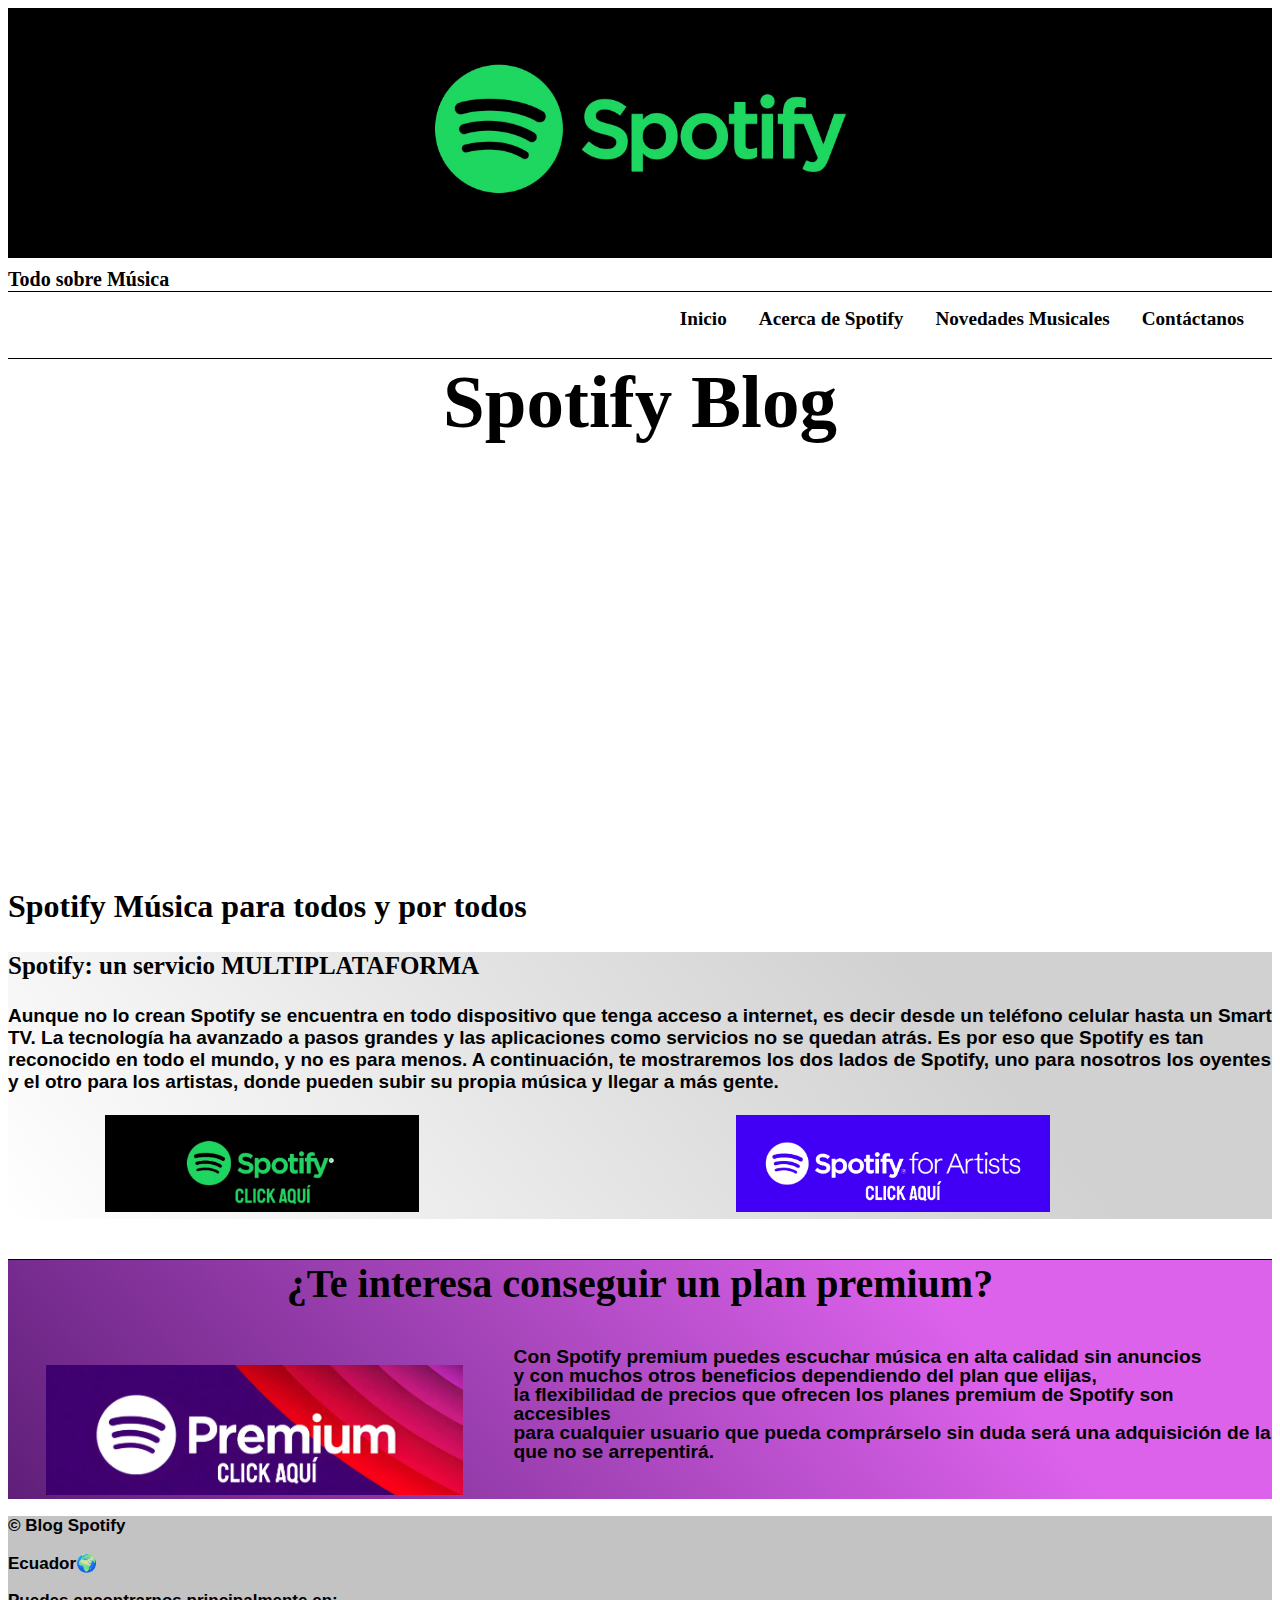
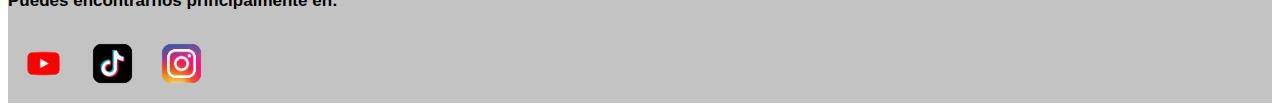
<file: index.html>
<!DOCTYPE html>
<html lang="es">
<head>
    <meta charset="UTF-8">
    <meta name="viewport" content="width=device-width, initial-scale=1.0">
    <link rel="stylesheet" href="css/estlos.css">
    <title>Blog Spotify</title>
</head>
<body>

 <div class="contenedor">

    <header class="cabecera">
        <img src="imagenes/pasted-image-0-4.png" alt="Spotify Logo">
        <br>
        <span class="titulo">Todo sobre Música</span>
        <nav class="menu">
            <ul>
                <li><a href="index.html">Inicio</a></li>
                <li><a href="PagSecundaria/AcercadeSpotify.html" target="_blank">Acerca de Spotify</a></li>
                <li><a href="PagSecundaria/Novedades.html" target="_blank">Novedades Musicales</a></li>
                <li><a href="PagSecundaria/Contacto.html" target="_blank">Contáctanos</a></li>
            </ul>
        </nav>
    </header>

    <main>
        <section class="pre-entrada">
            <h1>Spotify Blog</h1>
            <p class="pre-contenido">
                En este blog se hablará acerca de una de las más grandes plataformas<br>  
                de streaming de música de los últimos años,<br>
                también se hablará de las últimas novedades de la app y muchas cosas más.<br>
                Bienvenidos.
            </p>            
            <img src="./imagenes/historia-de-spotify.jpg" alt="Spotify Streaming">
        </section>

        <article>
            <h2 class="titulocentral">Spotify Música para todos y por todos</h2>
            <section class="contenido">
                <h3>Spotify: un servicio MULTIPLATAFORMA</h3>
                <p>Aunque no lo crean Spotify se encuentra en todo dispositivo que tenga acceso a internet, es decir desde un teléfono celular hasta un Smart TV. La tecnología ha avanzado a pasos grandes y las aplicaciones como servicios no se quedan atrás. Es por eso que Spotify es tan reconocido en todo el mundo, y no es para menos. A continuación, te mostraremos los dos lados de Spotify, uno para nosotros los oyentes y el otro para los artistas, donde pueden subir su propia música y llegar a más gente.</p>
                <table>
                    <tr>
                        <td>
                            <a href="https://www.spotify.com/ec/free/#ref=spotifycom_footer_free" target="_blank">
                                <img src="./imagenes/Spotify-logo.jpg" alt="Spotify oficial">
                            </a>
                        </td>

                        <td>
                            <a href="https://artists.spotify.com/home" target="_blank">
                                <img src="./imagenes/S4ALogo.png" alt="Spotify para Artistas">
                            </a>
                        </td>
                    </tr>
                </table>
            </section>

            <section class="final">
                <h3>¿Te interesa conseguir un plan premium?</h3>
                <p>Con Spotify premium puedes escuchar música en alta calidad sin anuncios<br>
                y con muchos otros beneficios dependiendo del plan que elijas,<br>
                la flexibilidad de precios que ofrecen los planes premium de Spotify son accesibles<br>
                para cualquier usuario que pueda comprárselo sin duda será una adquisición de la que no se arrepentirá.
                </p>
                <a href="https://www.spotify.com/ec/premium/" target="_blank">
                    <img src="./imagenes/premium.png" alt="Spotify Premiun">
                </a>
            </section>
        </article>
    </main>  

    <footer class="piepag">
        <p>&copy; Blog Spotify</p>
        <p>Ecuador🌍</p>
        <p>Puedes encontrarnos principalmente en:</p>
        <table>
            <tr>
                <td>
                    <img src="/imagenes/logo_yt.png" alt="Youtube">
                    <img src="/imagenes/tk_logo.png" alt="TiktoK">
                    <img src="/imagenes/ig_logo.png" alt="Instagram">
                </td>
            </tr>
        </table>
    </footer>
 </div>
    
</body>
</html>
</file>
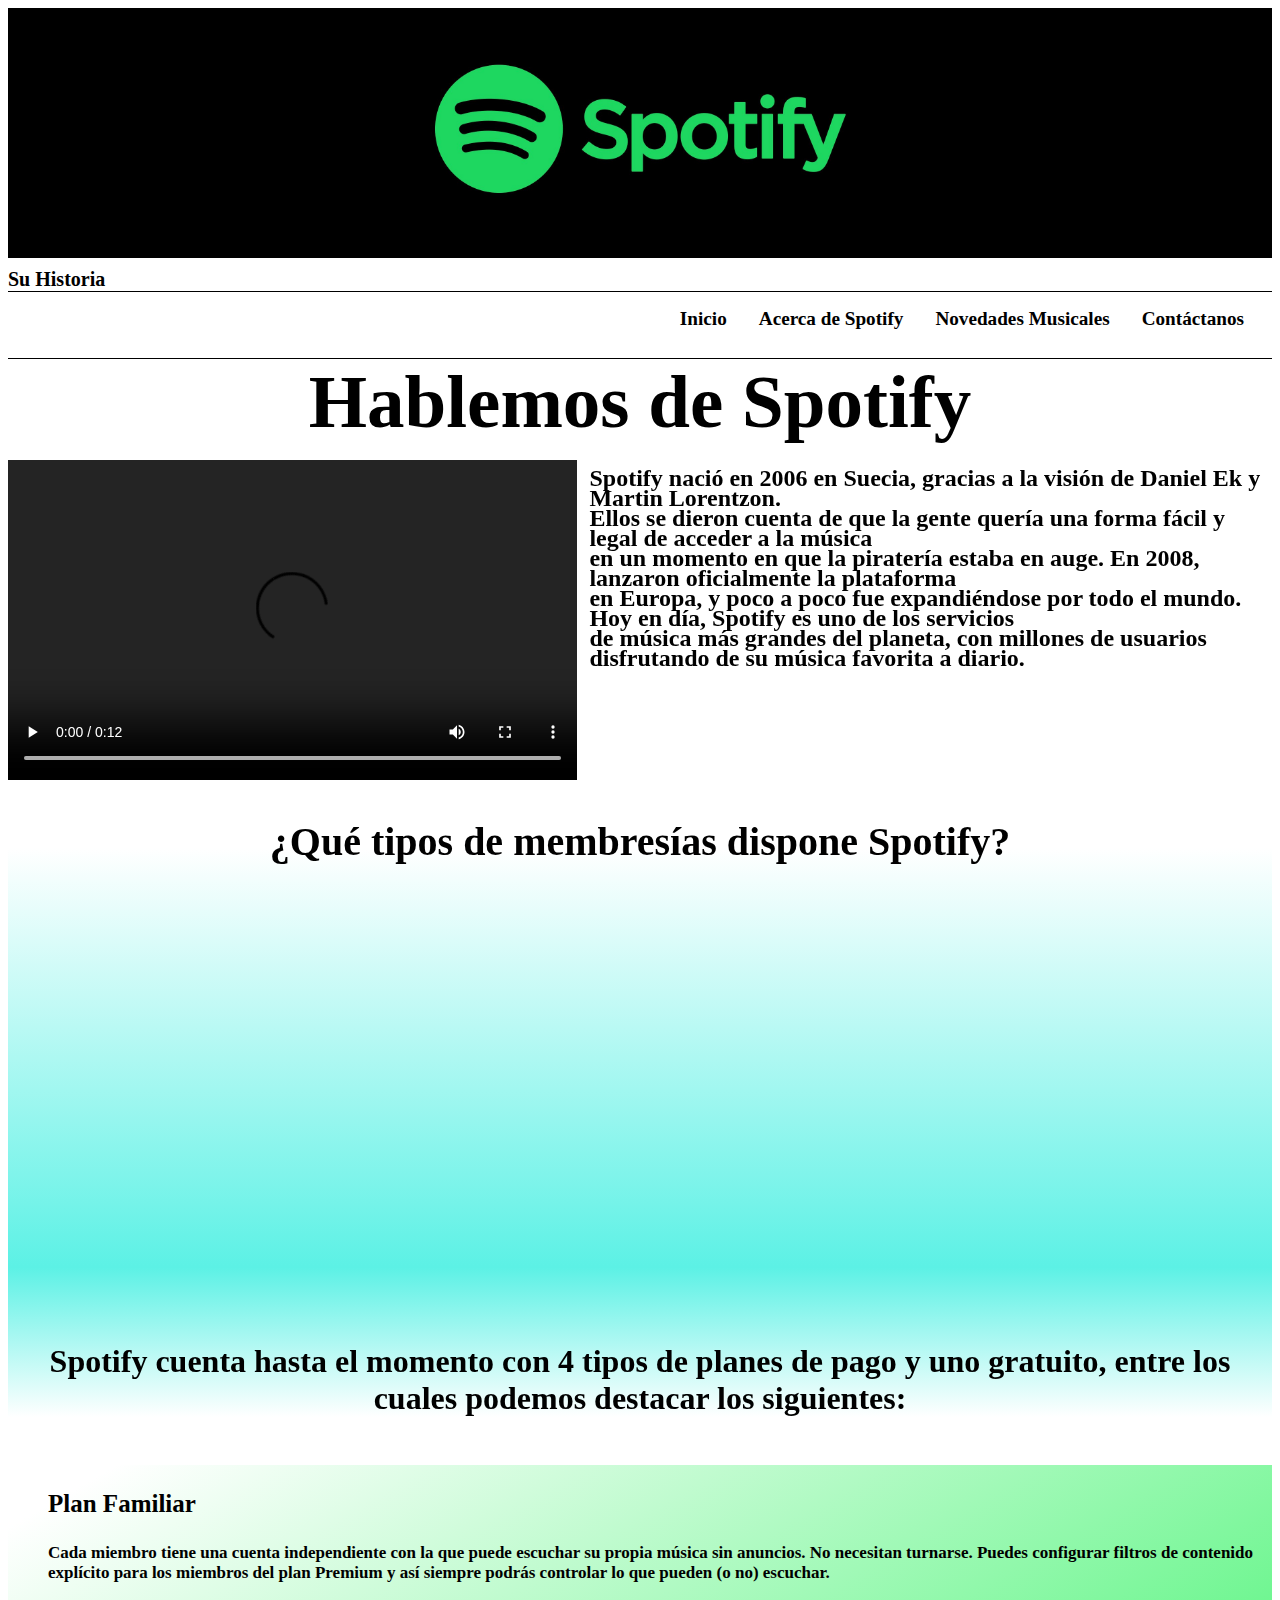
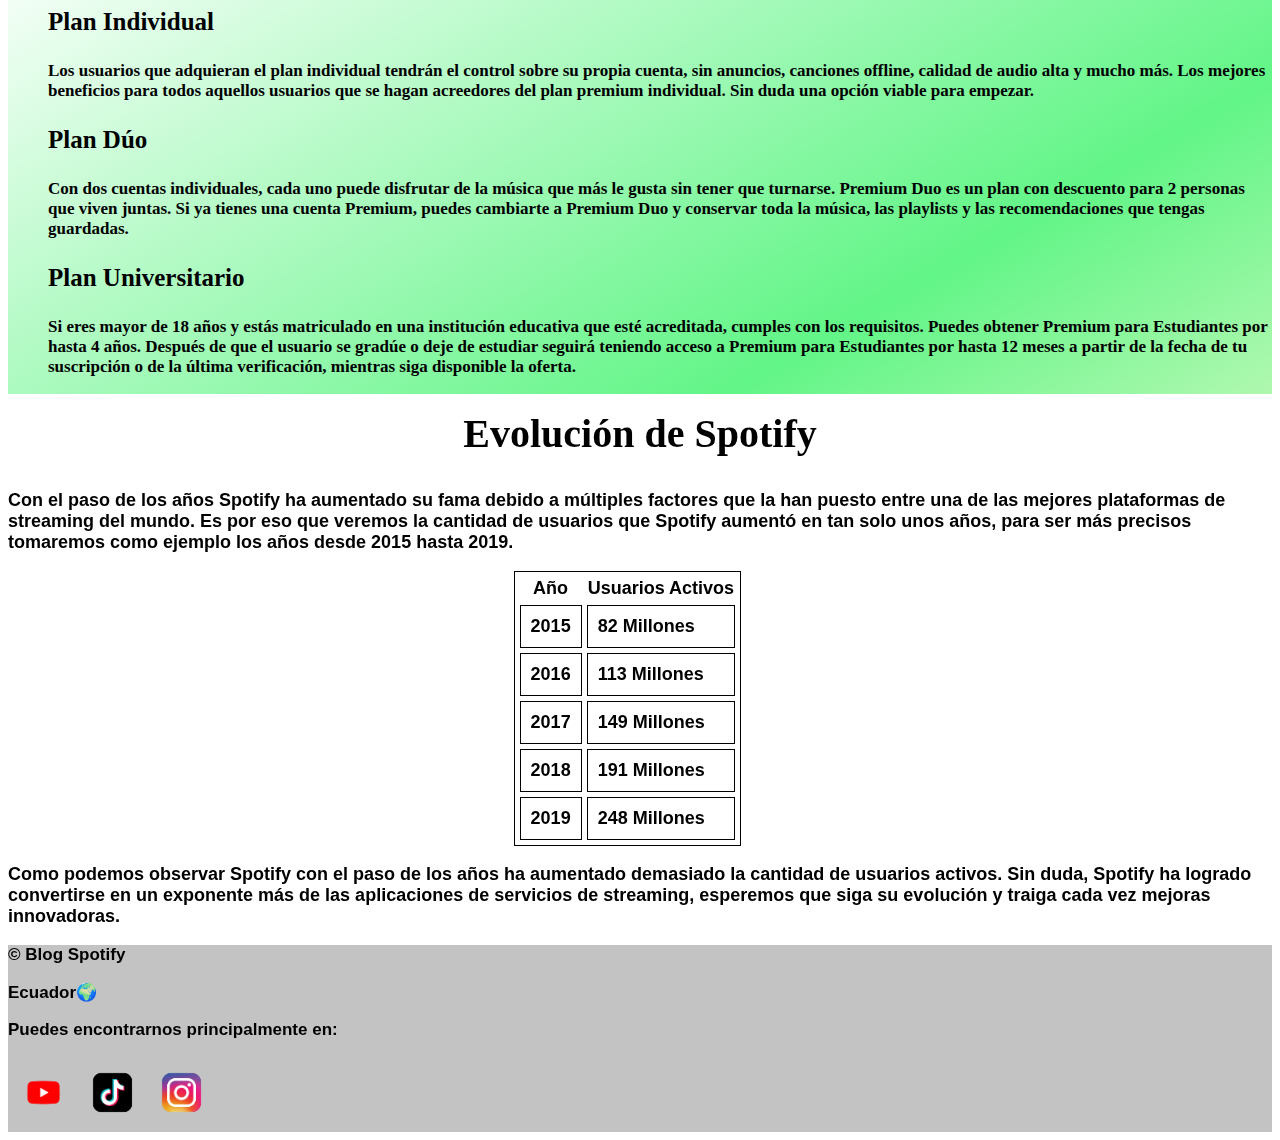
<file: PagSecundaria/AcercadeSpotify.html>
<!DOCTYPE html>
<html lang="es">
<head>
    <meta charset="UTF-8">
    <meta name="viewport" content="width=device-width, initial-scale=1.0">
    <link rel="stylesheet" href="../css/estlos.css">
    <title>Acerca de Spotify</title>
    
</head>
<body>
    <header class="cabecera">
        <img src="../imagenes/pasted-image-0-4.png" alt="Spotify Logo">
        <br>
        <span class="titulo">Su Historia</span>
        <nav class="menu">
            <ul>
                <li><a href="../index.html">Inicio</a></li>
                <li><a href="../PagSecundaria/AcercadeSpotify.html" target="_blank">Acerca de Spotify</a></li>
                <li><a href="../PagSecundaria/Novedades.html" target="_blank">Novedades Musicales</a></li>
                <li><a href="../PagSecundaria/Contacto.html" target="_blank">Contáctanos</a></li>
            </ul>
        </nav>
    </header>

    <main>

        <section class="pre-entrada">
        <h2>Hablemos de Spotify</h2>
        </section>
        
        <article class="contenidopt1">
                <h3>¿Cómo surge Spotify?</h3>
                <video controls>
                    <source src="../video/spotify_motion_graphics_ad.mp4" type="video/mp4">
                </video>
                <p>Spotify nació en 2006 en Suecia, gracias a la visión de Daniel Ek y Martin Lorentzon.<br>
                    Ellos se dieron cuenta de que la gente quería una forma fácil y legal de acceder a la música<br> 
                    en un momento en que la piratería estaba en auge. En 2008, lanzaron oficialmente la plataforma <br>
                    en Europa, y poco a poco fue expandiéndose por todo el mundo. Hoy en día, Spotify es uno de los servicios<br>
                    de música más grandes del planeta, con millones de usuarios disfrutando de su música favorita a diario.
                </p>
        </article>

        
            <section class="contenidopt2">
                <article>
                <h2>¿Qué tipos de membresías dispone Spotify?</h2>
                    <img src="../imagenes/SpotifyPremium.png" alt="Spotify Membresías">
                    <p class="introduccion">
                        Spotify cuenta hasta el momento con 4 tipos de planes de pago y uno gratuito, entre los cuales podemos destacar los siguientes:
                    </p>    
                </article>

                <ul>
                    <li>
                        <h3>Plan Familiar</h3>
                        <p>
                            Cada miembro tiene una cuenta independiente con la que puede escuchar su propia música sin anuncios. No necesitan turnarse. Puedes configurar filtros de contenido explícito para los miembros del plan Premium y así siempre podrás controlar lo que pueden (o no) escuchar.
                        </p>
                    </li>
                    <li>
                        <h3>Plan Individual</h3>
                        <p>
                            Los usuarios que adquieran el plan individual tendrán el control sobre su propia cuenta, sin anuncios, canciones offline, calidad de audio alta y mucho más. Los mejores beneficios para todos aquellos usuarios que se hagan acreedores del plan premium individual. Sin duda una opción viable para empezar.
                        </p>
                    </li>
                    <li>
                        <h3>Plan Dúo</h3>
                        <p>
                            Con dos cuentas individuales, cada uno puede disfrutar de la música que más le gusta sin tener que turnarse. Premium Duo es un plan con descuento para 2 personas que viven juntas. Si ya tienes una cuenta Premium, puedes cambiarte a Premium Duo y conservar toda la música, las playlists y las recomendaciones que tengas guardadas.
                        </p>
                    </li>
                    <li>
                        <h3>Plan Universitario</h3>
                        <p>
                            Si eres mayor de 18 años y estás matriculado en una institución educativa que esté acreditada, cumples con los requisitos. Puedes obtener Premium para Estudiantes por hasta 4 años. Después de que el usuario se gradúe o deje de estudiar seguirá teniendo acceso a Premium para Estudiantes por hasta 12 meses a partir de la fecha de tu suscripción o de la última verificación, mientras siga disponible la oferta.
                        </p>
                    </li>
                </ul>
            </section>

        <article class="contenidopt3">
            <h2>Evolución de Spotify</h2>
                <p>
                    Con el paso de los años Spotify ha aumentado su fama debido a múltiples factores que la han puesto entre una de las mejores plataformas de streaming del mundo. Es por eso que veremos la cantidad de usuarios que Spotify aumentó en tan solo unos años, para ser más precisos tomaremos como ejemplo los años desde 2015 hasta 2019.
                </p>
                <table>
                    <tr>
                        <th>Año</th>
                        <th>Usuarios Activos</th>
                    </tr>
                    <tr>
                        <td>2015</td>
                        <td>82 Millones</td>
                    </tr>
                    <tr>
                        <td>2016</td>
                        <td>113 Millones</td>
                    </tr>
                    <tr>
                        <td>2017</td>
                        <td>149 Millones</td>
                    </tr>
                    <tr>
                        <td>2018</td>
                        <td>191 Millones</td>
                    </tr>
                    <tr>
                        <td>2019</td>
                        <td>248 Millones</td>
                    </tr>
                </table>
                <aside>
                    <p>
                        Como podemos observar Spotify con el paso de los años ha aumentado demasiado la cantidad de usuarios activos. Sin duda, Spotify ha logrado convertirse en un exponente más de las aplicaciones de servicios de streaming, esperemos que siga su evolución y traiga cada vez mejoras innovadoras.
                    </p>
                </aside>
        </article>
    </main>

    <footer class="piepag">
        <p>&copy; Blog Spotify</p>
        <p>Ecuador🌍</p>
        <p>Puedes encontrarnos principalmente en:</p>
        <table>
            <tr>
                <td>
                    <img src="../imagenes/logo_yt.png" alt="Youtube">
                    <img src="../imagenes/tk_logo.png" alt="TiktoK">
                    <img src="../imagenes/ig_logo.png" alt="Instagram">
                </td>
            </tr>
        </table>
    </footer>


</body>
</html>
</file>
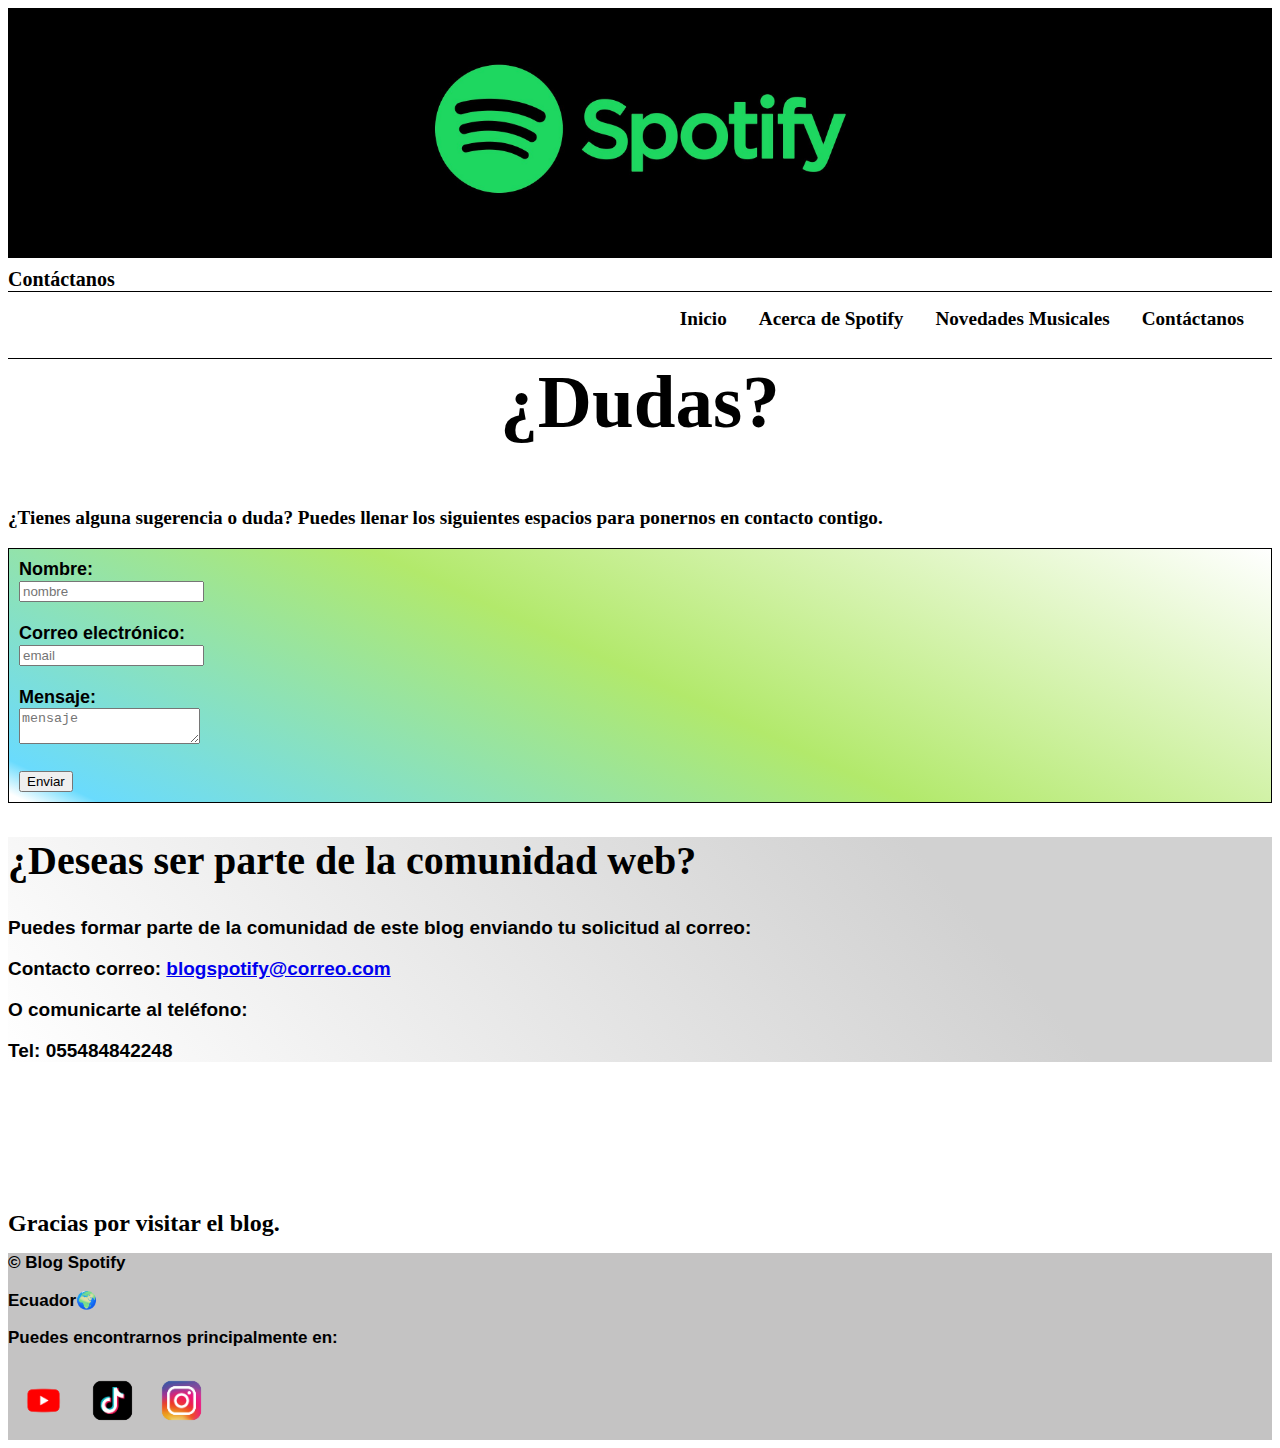
<file: PagSecundaria/Contacto.html>
<!DOCTYPE html>
<html lang="es">
<head>
    <meta charset="UTF-8">
    <meta name="viewport" content="width=device-width, initial-scale=1.0">
    <link rel="stylesheet" href="../css/estlos.css">
    <title>Contáctanos</title>
</head>
<body>
    <header class="cabecera">
        <img src="../imagenes/pasted-image-0-4.png" alt="Spotify Logo">
        <br>
        <span class="titulo">Contáctanos</span>
        <nav class="menu">
            <ul>
                <li><a href="../index.html" >Inicio</a></li>
                <li><a href="../PagSecundaria/AcercadeSpotify.html" target="_blank">Acerca de Spotify</a></li>
                <li><a href="../PagSecundaria/Novedades.html" target="_blank">Novedades Musicales</a></li>
                <li><a href="../PagSecundaria/Contacto.html" target="_blank">Contáctanos</a></li>
            </ul>
        </nav>
    </header>

    <main>
        <section class="pre-entrada3">
            <h2>¿Dudas?</h2>
            <p>¿Tienes alguna sugerencia o duda? Puedes llenar los siguientes espacios para ponernos en contacto contigo.</p>

            <form>
                <label for="nombre">Nombre:</label><br>
                <input type="text" id="nombre" placeholder="nombre"><br><br>
    
                <label for="email">Correo electrónico:</label><br>
                <input type="email" id="email" placeholder="email"><br><br>
    
                <label for="mensaje">Mensaje:</label><br>
                <textarea id="mensaje" placeholder="mensaje"></textarea><br><br>
    
                <input type="submit" value="Enviar">
            </form>
        </section>

        <section class="contenido">
            <h2>¿Deseas ser parte de la comunidad web?</h2>
            <p>Puedes formar parte de la comunidad de este blog enviando tu solicitud al correo:</p>
            <p>Contacto correo: <a href="mailto:blogspotify@correo.com">blogspotify@correo.com</a></p>
            <p>O comunicarte al teléfono:</p>
            <p>Tel: 055484842248</p>
        </section>

        <section class="despedida" >
            <h2>Gracias por visitar el blog.</h2>
        </section>
    </main>

    <footer class="piepag">
        <p>&copy; Blog Spotify</p>
        <p>Ecuador🌍</p>
        <p>Puedes encontrarnos principalmente en:</p>
        <table>
            <tr>
                <td>
                    <img src="../imagenes/logo_yt.png" alt="Youtube">
                    <img src="../imagenes/tk_logo.png" alt="TikTok">
                    <img src="../imagenes/ig_logo.png" alt="Instagram">
                </td>
            </tr>
        </table>
    </footer>
</body>
</html>
</file>
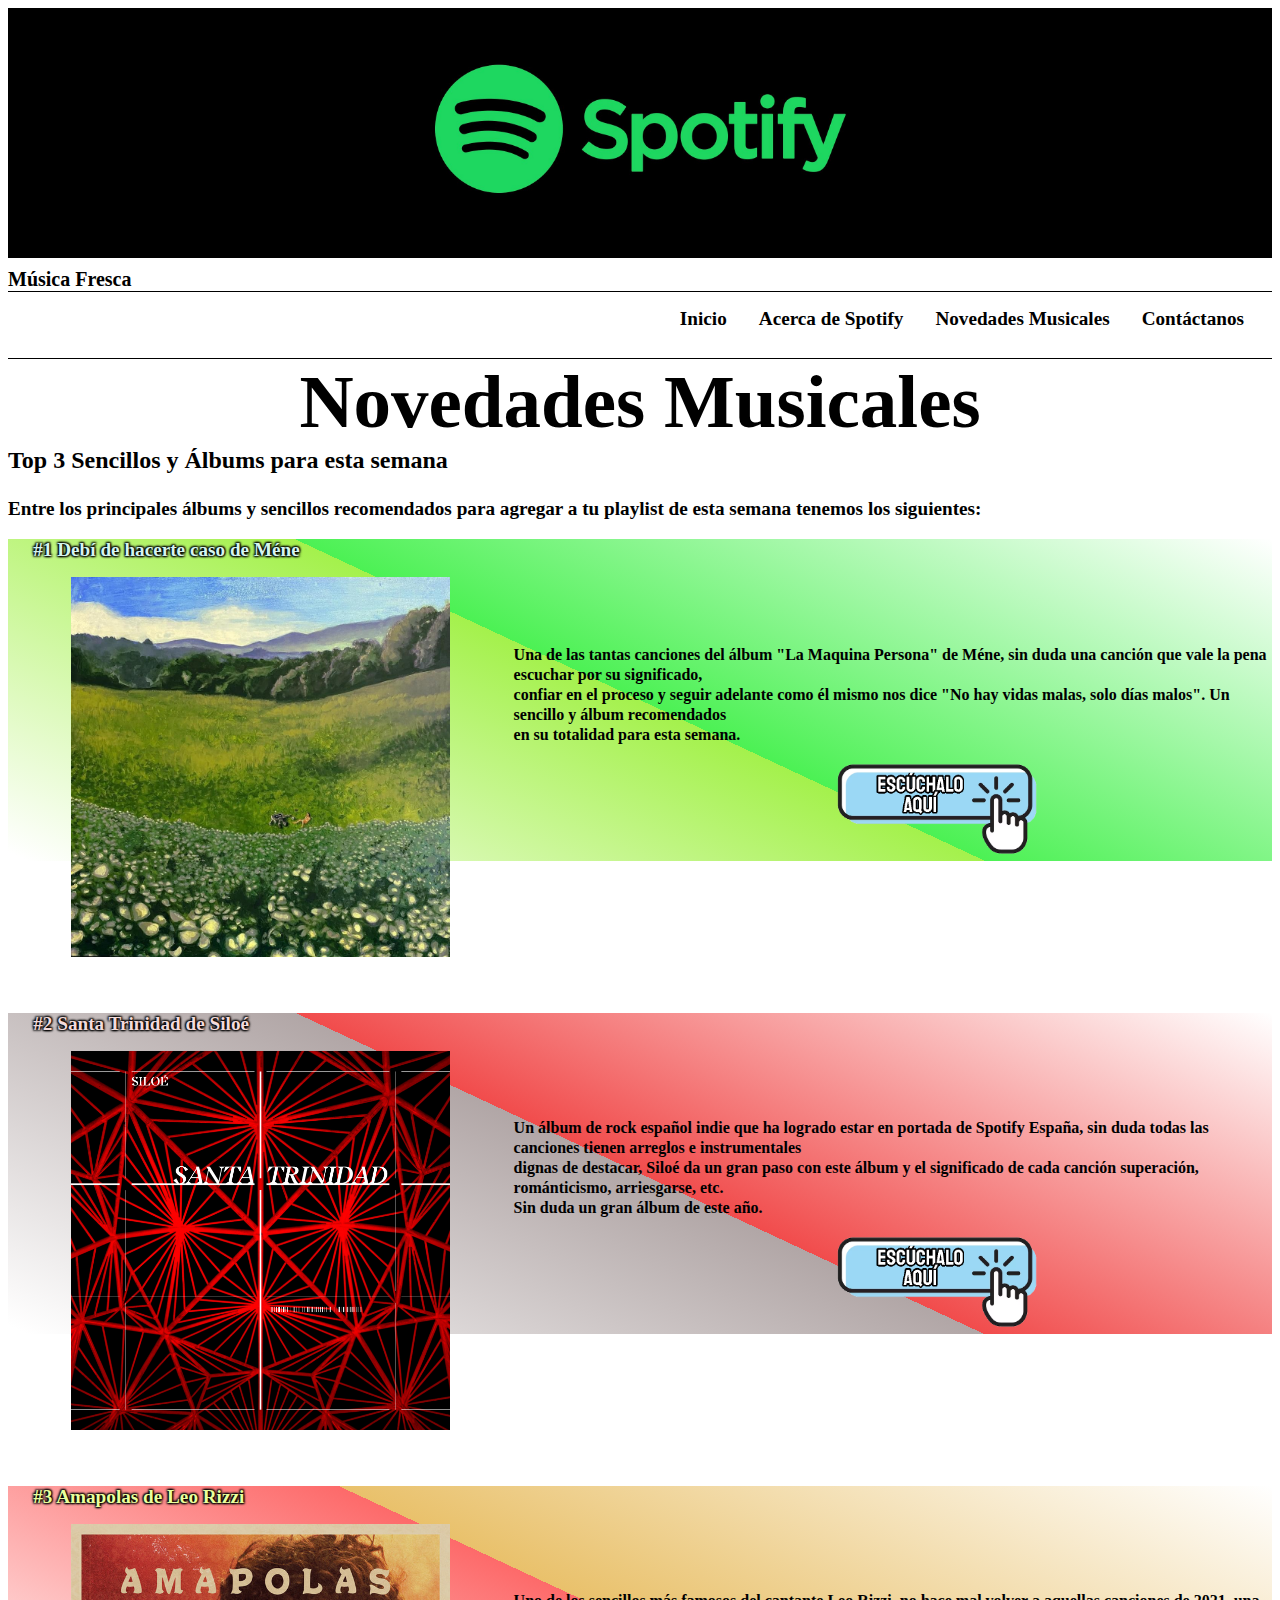
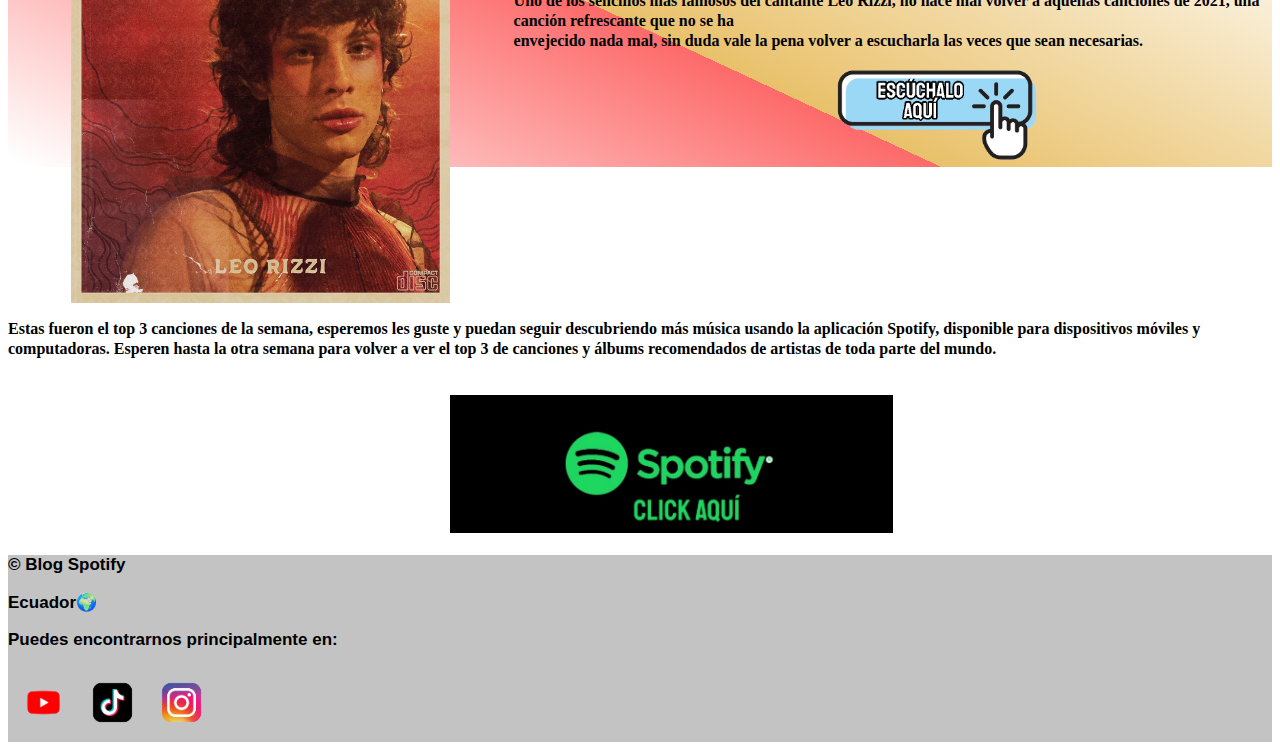
<file: PagSecundaria/Novedades.html>
<!DOCTYPE html>
<html lang="es">
<head>
    <meta charset="UTF-8">
    <meta name="viewport" content="width=device-width, initial-scale=1.0">
    <link rel="stylesheet" href="../css/estlos.css">
    <title>Novedades Musicales</title>
</head>
<body>
    <header class="cabecera">
        <img src="../imagenes/pasted-image-0-4.png" alt="Spotify Logo">
        <br>
        <span class="titulo">Música Fresca</span>
        <nav class="menu">
            <ul>
                <li><a href="../index.html">Inicio</a></li>
                <li><a href="../PagSecundaria/AcercadeSpotify.html" target="_blank">Acerca de Spotify</a></li>
                <li><a href="../PagSecundaria/Novedades.html" target="_blank">Novedades Musicales</a></li>
                <li><a href="../PagSecundaria/Contacto.html" target="_blank">Contáctanos</a></li>
            </ul>
        </nav>
    </header>

    <main>
            <section class="pre-entrada3">
                <h2>Novedades Musicales</h2>
                <article>
                <h3>Top 3 Sencillos y Álbums para esta semana</h3>
                <p>Entre los principales álbums y sencillos recomendados para agregar a tu playlist de esta semana tenemos los siguientes:</p>
                </article>
            </section>

            <section class="album1">
                <h2>#1 Debí de hacerte caso de Méne</h2>
                <img src="../imagenes/Sencillo1.jpg" alt="Sencillo Méne">
                <p>Una de las tantas canciones del álbum "La Maquina Persona" de Méne, sin duda una canción que vale la pena escuchar por su significado,<br>
                    confiar en el proceso y seguir adelante como él mismo nos dice "No hay vidas malas, solo días malos". Un sencillo y álbum recomendados<br>
                    en su totalidad para esta semana.
                </p>
                    <a class="enlace" href="https://open.spotify.com/intl-es/track/2WF3zNhEFDiaMRqRQm8Wxm?si=73806121f7ff4674" target="_blank">
                        <img src="../imagenes/boton.png" alt="Boton seleccion">
                    </a>
            </section>

            <section class="album2">
                <h2>#2 Santa Trinidad de Siloé</h2>
                <img src="../imagenes/siloealbum.jpg" alt="Álbum Siloe">
                <p>Un álbum de rock español indie que ha logrado estar en portada de Spotify España, sin duda todas las canciones tienen arreglos e instrumentales<br>
                    dignas de destacar, Siloé da un gran paso con este álbum y el significado de cada canción superación, románticismo, arriesgarse, etc.<br>
                    Sin duda un gran álbum de este año.
                </p>
                    <a class="enlace" href="https://open.spotify.com/intl-es/album/2YDFvGYKnaUcB5O84yvsvM?si=pFCF7mhhSkGEaXY3X5XQAQ" target="_blank">
                        <img src="../imagenes/boton.png" alt="Boton seleccion">
                    </a>     
            </section>

            <section class="album3">
                <h2>#3 Amapolas de Leo Rizzi</h2>
                <img src="../imagenes/leorizi.jpg" alt="Álbum Leo Rizzi">
                <p>Uno de los sencillos más famosos del cantante Leo Rizzi, no hace mal volver a aquellas canciones de 2021, una canción refrescante que no se ha <br> 
                    envejecido nada mal, sin duda vale la pena volver a escucharla las veces que sean necesarias.
                </p>
                    <a class="enlace" href="https://open.spotify.com/intl-es/track/0z5yLgBmAtaylDYrgwzlpH?si=2efc5a59152e4cda" target="_blank">
                        <img src="../imagenes/boton.png" alt="Boton seleccion">
                    </a>
            </section>
    </main>

    <aside class="despedida">
        <p>Estas fueron el top 3 canciones de la semana, esperemos les guste y puedan seguir descubriendo más música usando la aplicación Spotify, disponible para dispositivos móviles y computadoras. Esperen hasta la otra semana para volver a ver el top 3 de canciones y álbums recomendados de artistas de toda parte del mundo.</p>
        <br>
        <a href="https://www.spotify.com/ec/free/#ref=spotifycom_footer_free" target="_blank">
            <img src="../imagenes/Spotify-logo.jpg" alt="Spotify oficial">
        </a>
    </aside>

    <footer class="piepag">
        <p>&copy; Blog Spotify</p>
        <p>Ecuador🌍</p>
        <p>Puedes encontrarnos principalmente en:</p>
        <table>
            <tr>
                <td>
                    <img src="../imagenes/logo_yt.png" alt="Youtube">
                    <img src="../imagenes/tk_logo.png" alt="TiktoK">
                    <img src="../imagenes/ig_logo.png" alt="Instagram">
                </td>
            </tr>
        </table>
    </footer>
</body>
</html>
</file>
<file: css/estlos.css>
header {
    margin: 0;
    padding: 0;
    width: 100%;
}

.cabecera{
    height: 250px;
    background-color: black;        
}

.cabecera img {
    width: 430px;
    display: block;
    margin: 0 auto; 
}

.titulo{
    font-size: 20px;   
    font-family: 'Franklin Gothic Medium';
    font-weight: bold;
    float: left;
    border-bottom: 1px solid black;
    width: 100%;
}

.menu{
    float: right;
}

.menu ul{
    float: right;
    list-style: none;
}

.menu ul li{
   display: inline-block;
   margin-right: 28px; 
}

.menu ul li a {
    font-size: 120%;
    font-family: 'Franklin Gothic Medium';
    font-weight: bold;
    color: black;
    text-decoration: none;
    transition: color 0.3s;
    transition: font-size 0.3s;
}

.menu ul li a:hover{
    font-size: 125%;
    color: green;
}

.pre-entrada h1{
    margin-top: 100px;
    font-size: 75px;
    border-top: 1px solid black;
    text-align: center;
    font-family: 'Franklin Gothic Medium';
    font-weight: bold
}

.pre-entrada h2{
    margin-top: 100px;
    font-size: 75px;
    border-top: 1px solid black;
    text-align: center;
    font-family: 'Franklin Gothic Medium';
    font-weight: bold
}

.pre-entrada img {
    width: 50%; 
    margin-top: -70px; 
    max-width: 100%;  
    height: auto;
    opacity: 0;
    animation: fadeIn 2s forwards; 
}

.titulocentral{
    font-family: 'Franklin Gothic Medium';
    font-weight: bold;
    font-size: 200%;
    color: black;
    margin-top: 50px;
    text-align: left;
}

.pre-contenido {
    font-family: 'Franklin Gothic Medium';
    font-weight: bold;
    font-size: 25px;
    color: black;
    text-align: left;
    margin-left: 52%;
    line-height: 25px;
    opacity: 0; 
    animation: fadeIn 2s forwards; 
    height: 5px;
}

.contenido{
    background-image: linear-gradient(50deg, rgb(255, 255, 255), rgb(209, 209, 209)75%)
}

.contenido h2{
    font-family: 'Franklin Gothic Medium';
    font-weight: bold;
    font-size: 40px;
    color: black;
    text-align: left;
}

.contenido h3{
    font-family: 'Franklin Gothic Medium';
    font-weight: bold;
    font-size: 25px;
    color: black;
    text-align: left;
}

.contenido p{
    font-family: 'Arial';
    font-weight: bold;
    font-size: 19px;
    color: black;
    text-align: left;
} 

.contenido img{
    width: 50%;
    transition: width 0.3s;
    margin-left: 15%;
}

.contenido img:hover{
    width: 55%;
}

.final{
    background-image: linear-gradient(50deg, rgb(95, 31, 121), rgb(220, 98, 236)75%)
}

.final h3{
    font-family: 'Franklin Gothic Medium';
    font-weight: bold;
    border-top: 1px solid black;
    font-size: 40px;
    color: black;
    text-align: center;
    
}

.final p{
    font-family: 'Arial';
    font-weight: bold;
    font-size: 120%;
    color: black;
    text-align: left;
    margin-left: 40%; 
    height: 25%;  
    line-height: 19px; 
}

.final img{
    width: 33%;
    height: 25%; 
    margin-top: -50%;
    margin-left: 3%;
    transition: width 0.3s;
}

.final img:hover{
    width: 34%;
}

.piepag {
    background-color: rgb(196, 195, 195);        
}

.piepag p{
    font-family: 'Arial';
    font-size: 17px;
    font-weight: bold;
    color: black;
    text-align: left;
}

.piepag img{
    width: 65px;
    transition: width 0.3s;
}

.piepag img:hover{
    width: 70px;
}

/* Sección 2 */

.contenidopt1 h2 {
    margin-top: 100px;
    font-size: 75%;
    border-top: 1px solid black;
    text-align: center;
    font-family: 'Franklin Gothic Medium';
    font-weight: bold
}

.pre-entrada h2{
    margin-top: 100px;
    font-size: 75px;
    border-top: 1px solid black;
    text-align: center;
    font-family: 'Franklin Gothic Medium';
    font-weight: bold
}

.contenidopt1 h3{
    font-family: 'Franklin Gothic Medium';
    font-weight: bold;
    font-size: 25px;
    color: black;
    text-align: left;
    margin-top: -50px;
}

.contenidopt1 video{
    width: 45%; 
    margin-top: -50px; 
    max-width: 100%;  
    height: auto;
}

.contenidopt1 p{
    font-family: 'Franklin Gothic Medium';
    font-weight: bold;
    margin-top: -25%;
    font-size: 150%;
    color: black;
    text-align: left;
    margin-left: 46%;
    line-height: 20px;
}

.contenidopt2 h2{
    margin-top: 150px; 
    font-family: 'Franklin Gothic Medium';
    font-weight: bold;
    font-size: 40px;
    color: black;
    text-align: center;
}

.contenidopt2 img{
    width: 50%;
    margin-top: 2%;
    transition: width 0.9s;
    margin-left: 30%;
    opacity: 0; 
    animation: fadeIn 2s forwards;
}

.contenidopt2 ul{
    float: left;
    list-style: none;
} 

.contenidopt2 h3{
    font-family: 'Franklin Gothic Medium';
    font-weight: bold;
    font-size: 25px;
    color: black;
    text-align: left;
    list-style: none;
}

.introduccion{
    font-family: 'Franklin Gothic Medium';
    font-weight: bold;
    font-size: 32px;
    color: black;
    text-align: center;
}

.contenidopt2 p ul{
    font-family: 'Franklin Gothic Medium';
    font-weight: bold;
    font-size: 90px;
    color: black;
    text-align: left;
    list-style: none;
}

.contenidopt2 ul li p{
    font-family: 'Franklin Gothic Medium';
    font-weight: bold;
    font-size: 17px;
    color: black;
    text-align: left;
    list-style: none;
}

.contenidopt3 h2{
    font-family: 'Franklin Gothic Medium';
    font-weight: bold;
    font-size: 40px;
    color: black;
    text-align: center;
}

.contenidopt3 p{
    font-family: 'Arial';
    font-weight: bold;
    font-size: 18px;
    color: black;
    text-align: left; 
}

.contenidopt3 table{
    font-family: 'Arial';
    font-weight: bold;
    font-size: 18px;
    color: black;
    margin-left: 40%; 
}

.contenidopt3 table {
    border: 1px solid black;
    border-collapse: separate;
    border-spacing: 5px;
}

.contenidopt3 table td {
    border: 1px solid black;
    padding: 10px;
    text-align: left;
}

.contenidopt2{
    background-image: linear-gradient( white 5%, rgb(92, 241, 229)75%, white)
}

.contenidopt2 ul{
    background-image: linear-gradient(150deg,rgb(255, 255, 255)5%, rgb(98, 245, 135)75%,
    rgb(175, 248, 175))
}

/* Sección 3 */

.pre-entrada3 h2{
    margin-top: 100px;
    font-size: 75px;
    border-top: 1px solid black;
    text-align: center;
    font-family: 'Franklin Gothic Medium';
    font-weight: bold
}

.pre-entrada3 h3{
    margin-top: -60px;
    font-size: 150%;
    text-align: left;
    font-family: 'Tahoma';
    font-weight: bold
}


.pre-entrada3 p{
    font-size: 120%;
    text-align: left;
    font-family: Tahoma;
    font-weight: bold
}

.album1 h2 {
    font-size: 120%; 
    text-align: left; 
    font-family: 'Franklin Gothic Medium'; 
    font-weight: bold; 
    margin-left: 2%;
    color: rgb(213, 245, 239); 
    text-shadow: 
    1px 1px 2px black,   
    -1px -1px 2px black, 
    1px -1px 2px black,  
    -1px 1px 2px black;  
}

.album1 img{
    width: 30%;
    margin-left: 5%;
}

.album1 p{
    font-family: Tahoma;
    font-weight: bold;
    font-size: 100%;
    margin-left: 40%;
    margin-top: -25%;
    line-height: 20px;
    height: 25%;
}

.album1 a{
    margin-left: 60%;
    margin-top: -5%;
}

.enlace img{
    width: 17%;
    transition: width 0.3s;
}

.enlace img:hover{
    width: 19%;
}

.album1{
    background-image: linear-gradient(25deg, white 1%, rgb(164, 241, 76)50%,
    rgb(76, 241, 84)50%, white)
}

.album2{
    margin-top: 12%;
}

.album2 h2 {
    font-size: 120%; 
    text-align: left; 
    font-family: 'Franklin Gothic Medium';
    font-weight: bold; 
    margin-left: 2%;
    color: rgb(243, 219, 219); 
    text-shadow: 
    1px 1px 2px black, 
    -1px -1px 2px black, 
    1px -1px 2px black, 
    -1px 1px 2px black; 
}

.album2 img{
    width: 30%;
    margin-left: 5%;
}

.album2 p{
    font-family: Tahoma;
    font-weight: bold;
    font-size: 100%;
    margin-left: 40%;
    margin-top: -25%;
    line-height: 20px;
    height: 25%; 
}

.album2 a{
    margin-left: 60%;
    margin-top: -5%;
}

.enlace img{
    width: 17%;
    transition: width 0.3s;
}

.enlace img:hover{
    width: 19%;
}
.album2{
    background-image: linear-gradient(25deg, white 1%, rgb(177, 166, 166)50%,
    rgb(241, 76, 76)50%, white)
}

.album3{
    margin-top: 12%;
}

.album3 h2 {
    font-size: 120%;
    text-align: left; 
    font-family: 'Franklin Gothic Medium';
    font-weight: bold; 
    margin-left: 2%;
    color: rgb(234, 255, 157); 
    text-shadow: 
    1px 1px 2px black,   
    -1px -1px 2px black, 
    1px -1px 2px black,  
    -1px 1px 2px black;  
}

.album3 img{
    width: 30%;
    margin-left: 5%;
}

.album3 p{
    font-family: Tahoma;
    font-weight: bold;
    font-size: 100%;
    margin-left: 40%;
    margin-top: -25%;
    line-height: 20px;
    height: 25%;
}

.album3 a{
    margin-left: 60%;
    margin-top: -5%;
}

.enlace img{
    width: 17%;
    transition: width 0.3s;
}

.enlace img:hover{
    width: 19%;
}

.album3{
    background-image: linear-gradient(25deg, white 1%, rgb(253, 106, 106)50%,
    rgb(233, 193, 107)50%, white)
}

.despedida{
    margin-top: 12%;
    font-family: Tahoma;
    font-weight: bold;
    font-size: 100%;
    line-height: 20px;
    height: 25%; 
}

.despedida img {
    width: 35%;
    margin-left: 35%;
    transition: width 0.3s;
}

.despedida img:hover{
    width: 38%;
}

/* Sección Final */

.pre-entrada3 form{
    font-family: 'Arial';
    font-weight: bold;
    font-size: 18px;
    color: black;
}

.pre-entrada3 form{
    border: 1px solid black;
    border-collapse: separate;
    border-spacing: 5px;
}

.pre-entrada3 form{
    border: 1px solid black;
    padding: 10px;
    text-align: left;
}

.pre-entrada3 form{
    background-image: linear-gradient(25deg, white 1%, rgb(106, 219, 253)5%,
    rgb(178, 233, 107)50%, white)
}
</file>
